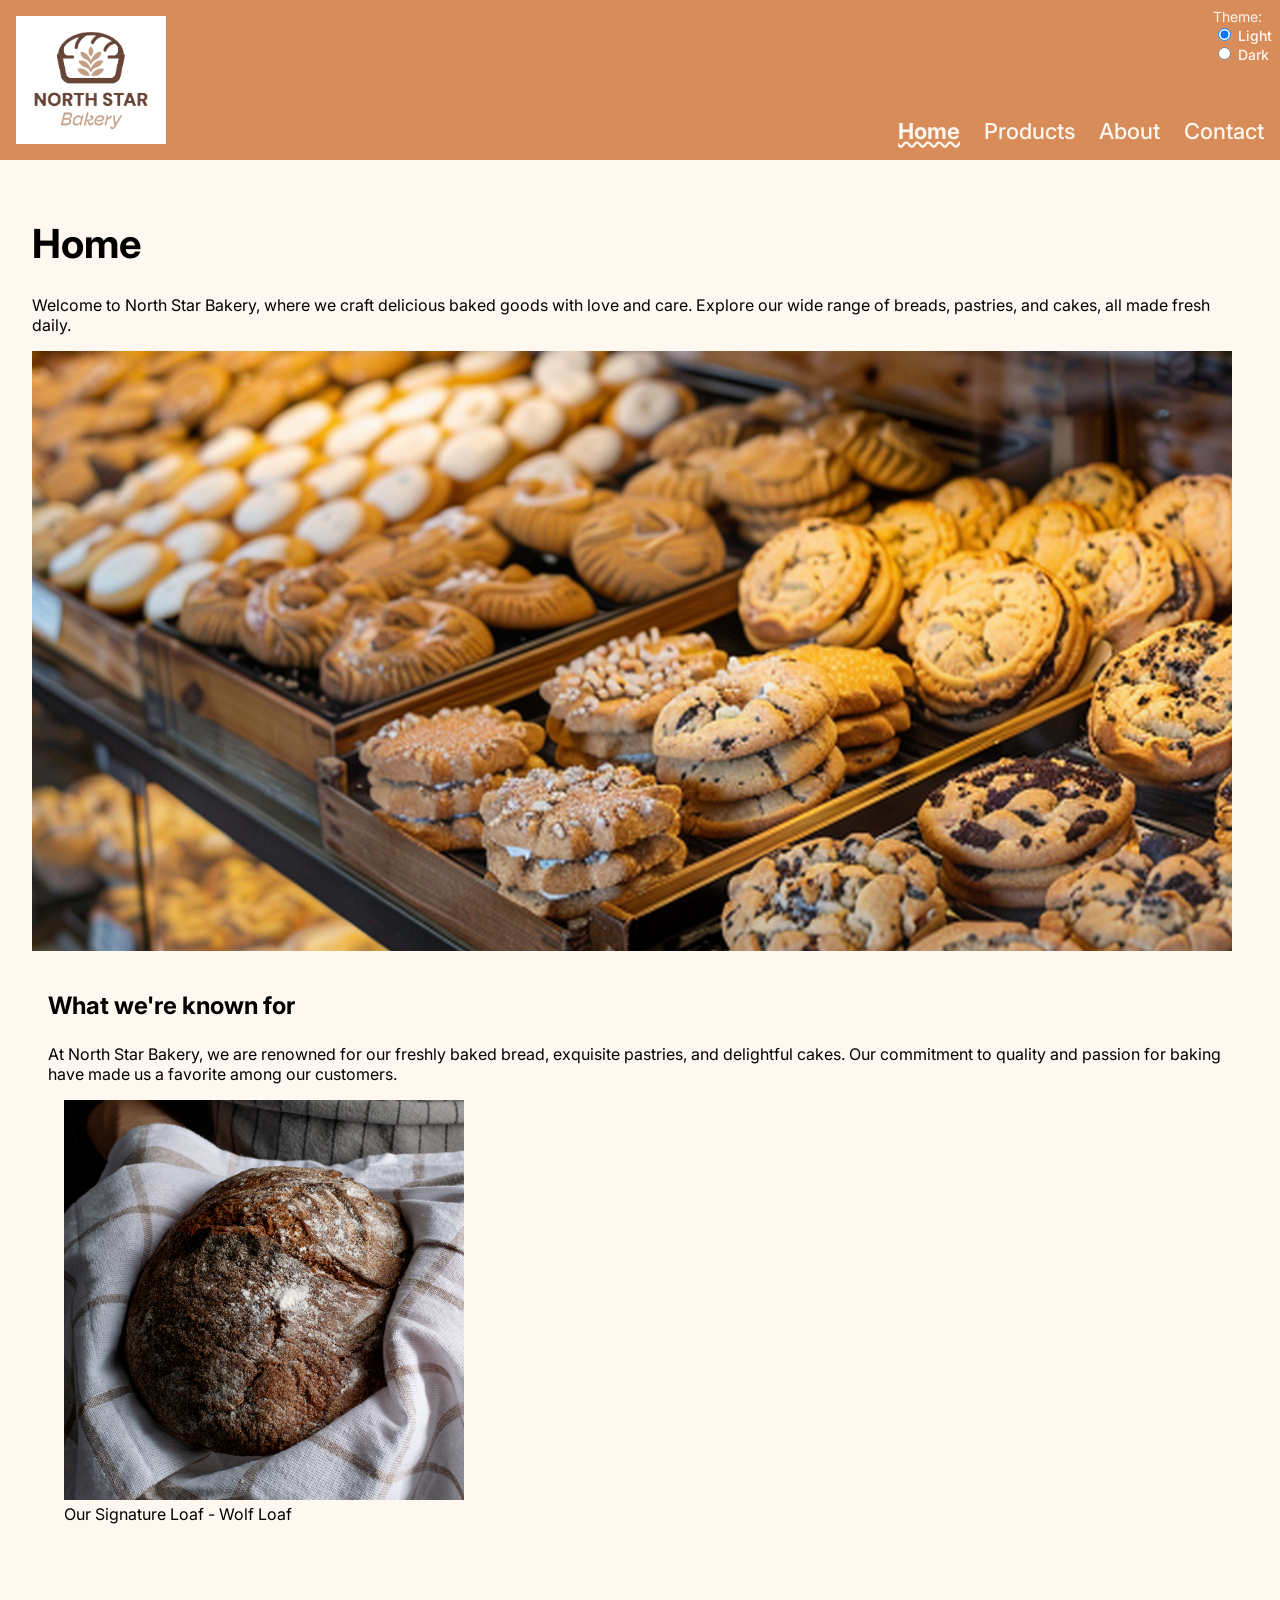
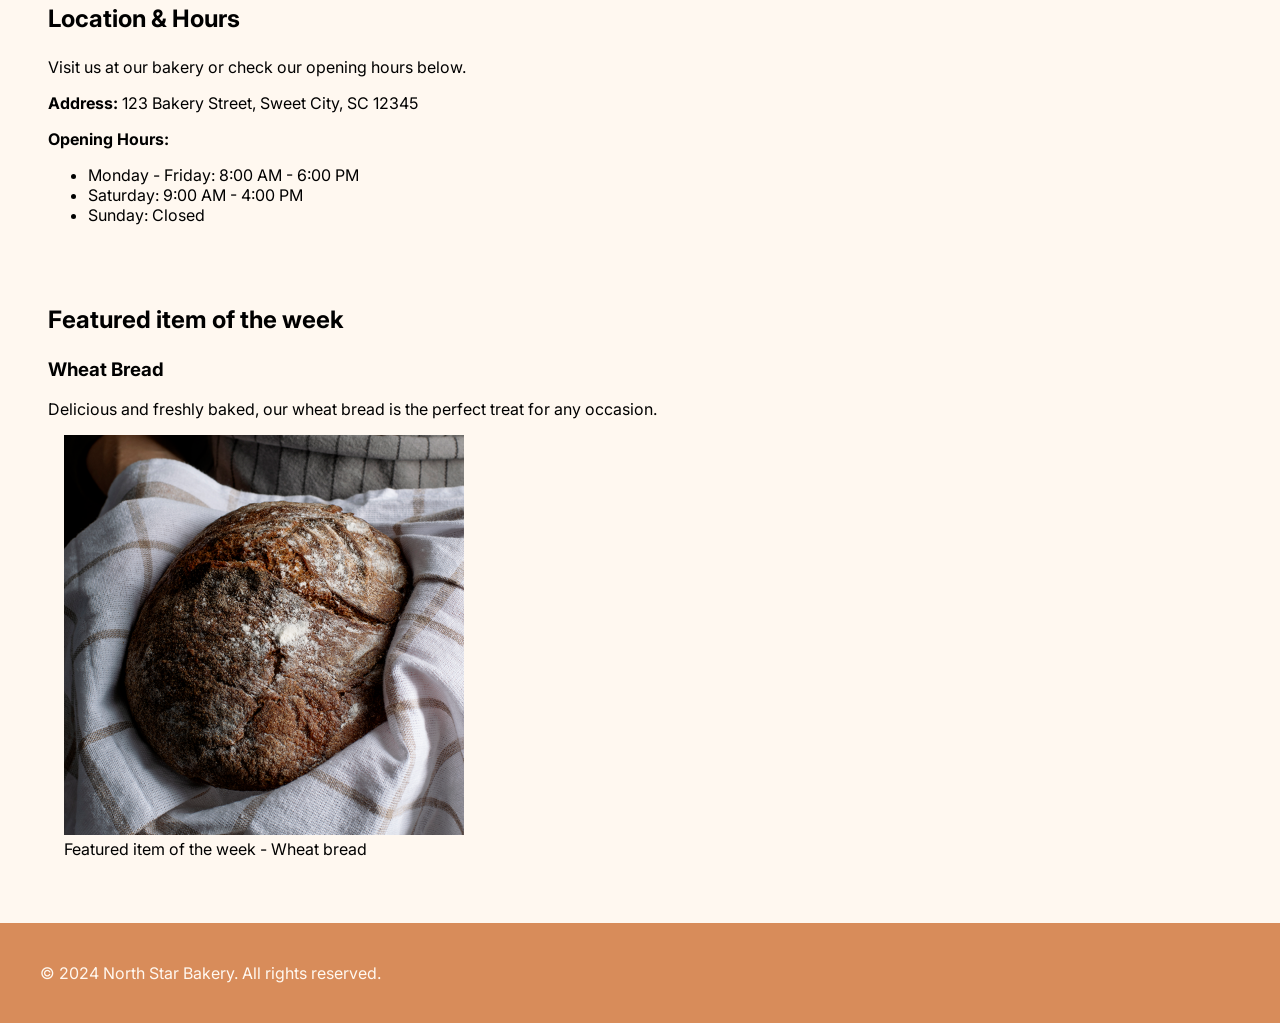
<file: index.html>
<!DOCTYPE html>
<html lang="en">
<head>
    <meta charset="UTF-8">
    <meta name="viewport" content="width=device-width, initial-scale=1.0">
    <title>North Star Bakery - Home</title>
    <link rel="stylesheet" href="css/main.css">
    <script src="js/theme.js" defer></script>
</head>
<body>   
    <header>
        <img id="nav-logo" src="assets/images/bakery-logo_c.png" alt="North Star Bakery Logo">
        <nav>
            <ul>
                <li><a href="#top" aria-current="page">Home</a></li>
                <li><a href="products.html">Products</a></li>
                <li><a href="about.html">About</a></li>
                <li><a href="contact.html">Contact</a></li>
            </ul>
        </nav>
        <div class="theme-container">
            <p>Theme:</p>            
            <label><input type="radio" name="theme" value="light" checked> Light</label>
            <label><input type="radio" name="theme" value="dark"> Dark</label>           
        </div>
    </header>
    <main id="top">        
        <h1>Home</h1>
        <p>Welcome to North Star Bakery, where we craft delicious baked goods with love and care. Explore our wide range of breads, pastries, and cakes, all made fresh daily.</p>
        <picture>
            <source media="(min-width: 900px)" srcset="assets/images/bakery-feature-large_c.png" alt="Bread image large">
            <source media="(min-width: 600px)" srcset="assets/images/bakery-feature-small_c.png" alt="Cookie image medium">
            <img src="assets/images/bakery-bread_c.png" alt="Bread image small">
        </picture>
        <br/><br/>
        <section>
            <h2>What we're known for</h2>
            <p>At North Star Bakery, we are renowned for our freshly baked bread, exquisite pastries, and delightful cakes. Our commitment to quality and passion for baking have made us a favorite among our customers.</p>
            <figure>
                <img src="assets/images/bakery-signature-loaf_c.png" alt="Signature Loaf - Wolf Loaf">
                <figcaption>Our Signature Loaf - Wolf Loaf</figcaption>
            </figure>
        </section> 
        <section>
            <h2>Location & Hours</h2>
            <p>Visit us at our bakery or check our opening hours below.</p>
            <p><strong>Address:</strong> 123 Bakery Street, Sweet City, SC 12345</p>
            <p><strong>Opening Hours:</strong></p>
            <ul>
                <li>Monday - Friday: 8:00 AM - 6:00 PM</li>
                <li>Saturday: 9:00 AM - 4:00 PM</li>
                <li>Sunday: Closed</li>
            </ul>
        </section>
        <section>
            <h2>Featured item of the week</h2>
            <h3>Wheat Bread</h3>
            <p>Delicious and freshly baked, our wheat bread is the perfect treat for any occasion.</p>
            <figure>
                <img src="assets/images/bakery-signature-loaf_c.png" alt="Wheat bread image" >
                <figcaption>Featured item of the week - Wheat bread</figcaption>
            </figure>
        </section>
    </main>
    <footer>
        <p>&copy; 2024 North Star Bakery. All rights reserved.</p>
    </footer>    
</body>
</html>
</file>
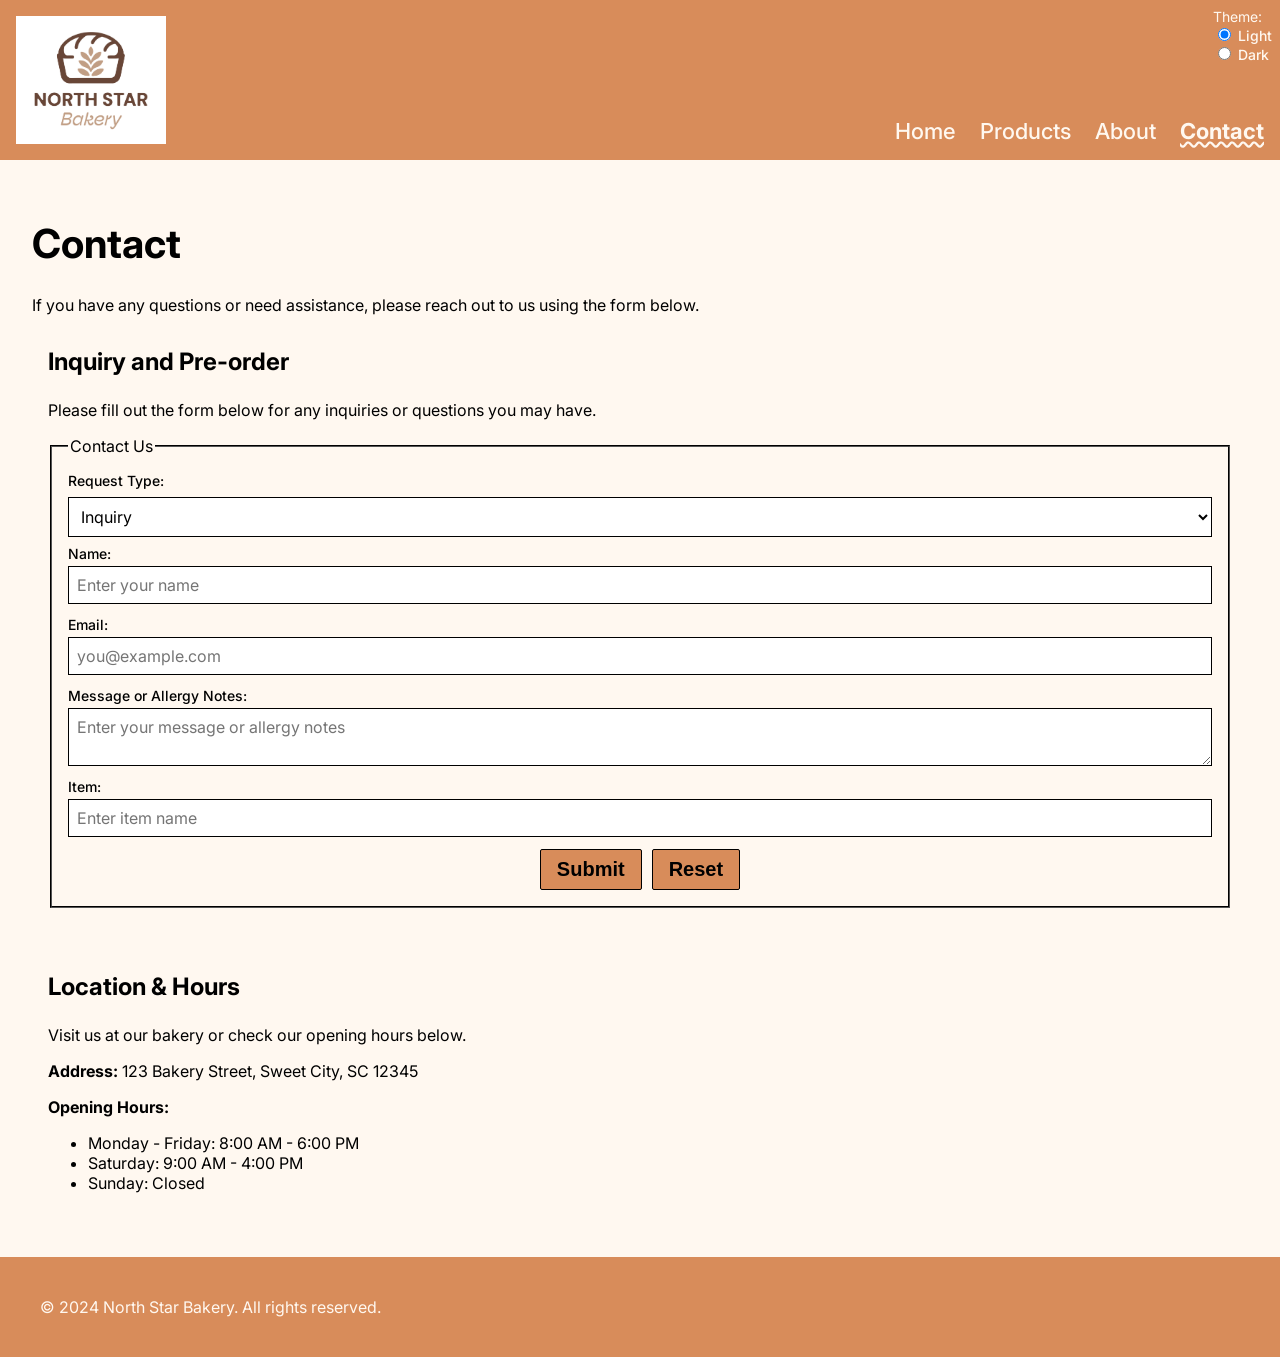
<file: contact.html>
<!DOCTYPE html>
<html lang="en">
<head>
    <meta charset="UTF-8">
    <meta name="viewport" content="width=device-width, initial-scale=1.0">
    <title>North Star Bakery - Contact</title>
    <link rel="stylesheet" href="css/main.css">
    <script src="js/theme.js" defer></script>
    
</head>
<body>   
    <header>
        <img id="nav-logo" src="assets/images/bakery-logo_c.png" alt="North Star Bakery logo">
        <nav>
            <ul>
                <li><a href="index.html" >Home</a></li>
                <li><a href="products.html">Products</a></li>
                <li><a href="about.html">About</a></li>
                <li><a href="#top" aria-current="page">Contact</a></li>
            </ul>
        </nav>
         <div class="theme-container">
            <p>Theme:</p>            
            <label><input type="radio" name="theme" value="light" checked> Light</label>
            <label><input type="radio" name="theme" value="dark"> Dark</label>           
        </div>
    </header>
    <main id="top">
        <h1>Contact</h1>
        <p>If you have any questions or need assistance, please reach out to us using the form below.</p>        
        <section>
            <h2>Inquiry and Pre-order</h2>
            <p>Please fill out the form below for any inquiries or questions you may have.</p>
            <form id="contact-form">
                <fieldset>
                    <legend>Contact Us</legend>
                    <label for="request-type">Request Type:</label>
                    <select id="request-type" name="request-type" default="inquiry">
                        <option value="inquiry" selected>Inquiry</option>
                        <option value="preorder">Pre-order</option>
                    </select> 
                                       
                    <div id="name-container" class="input-container">
                        <label for="name">Name:</label>
                        <input type="text" id="name" name="name" placeholder="Enter your name">
                        <p id="name-validation" class="validation-text" aria-live="polite"></p>
                    </div>

                    <div id="email-container" class="input-container">
                        <label for="email">Email:</label>
                        <input type="email" id="email" name="email" placeholder="you@example.com">
                        <p id="email-validation" class="validation-text" aria-live="polite"></p>
                    </div>

                    <div id="message-container" class="input-container">
                        <label for="message">Message or Allergy Notes:</label>
                        <textarea id="message" name="message" placeholder="Enter your message or allergy notes"></textarea>
                        <p id="message-validation" class="validation-text" aria-live="polite"></p>
                    </div>

                    <div id="item-container" class="input-container">
                        <label for="item">Item:</label>
                        <input type="text" id="item" name="item" placeholder="Enter item name">
                        <p id="item-validation" class="validation-text" aria-live="polite"></p>
                    </div>

                    <div id="date-container" class="input-container hidden">
                        <label for="date">Pickup Date:</label>
                        <input type="date" id="date" name="date">
                        <p id="date-validation" class="validation-text" aria-live="polite"></p>
                    </div>

                    <div id="button-container">
                        <button class="button" type="submit">Submit</button>
                        <button class="button" type="reset">Reset</button>
                    </div>
                </fieldset>
            </form>
        </section>
        <section>
            <h2>Location & Hours</h2>
            <p>Visit us at our bakery or check our opening hours below.</p>
            <p><strong>Address:</strong> 123 Bakery Street, Sweet City, SC 12345</p>
            <p><strong>Opening Hours:</strong></p>
            <ul>
                <li>Monday - Friday: 8:00 AM - 6:00 PM</li>
                <li>Saturday: 9:00 AM - 4:00 PM</li>
                <li>Sunday: Closed</li>
            </ul>
        </section>
    </main>
    <footer>
        <p>&copy; 2024 North Star Bakery. All rights reserved.</p>
    </footer>
    <script src="js/contact_form.js" defer></script>
</body>
</html>
</file>
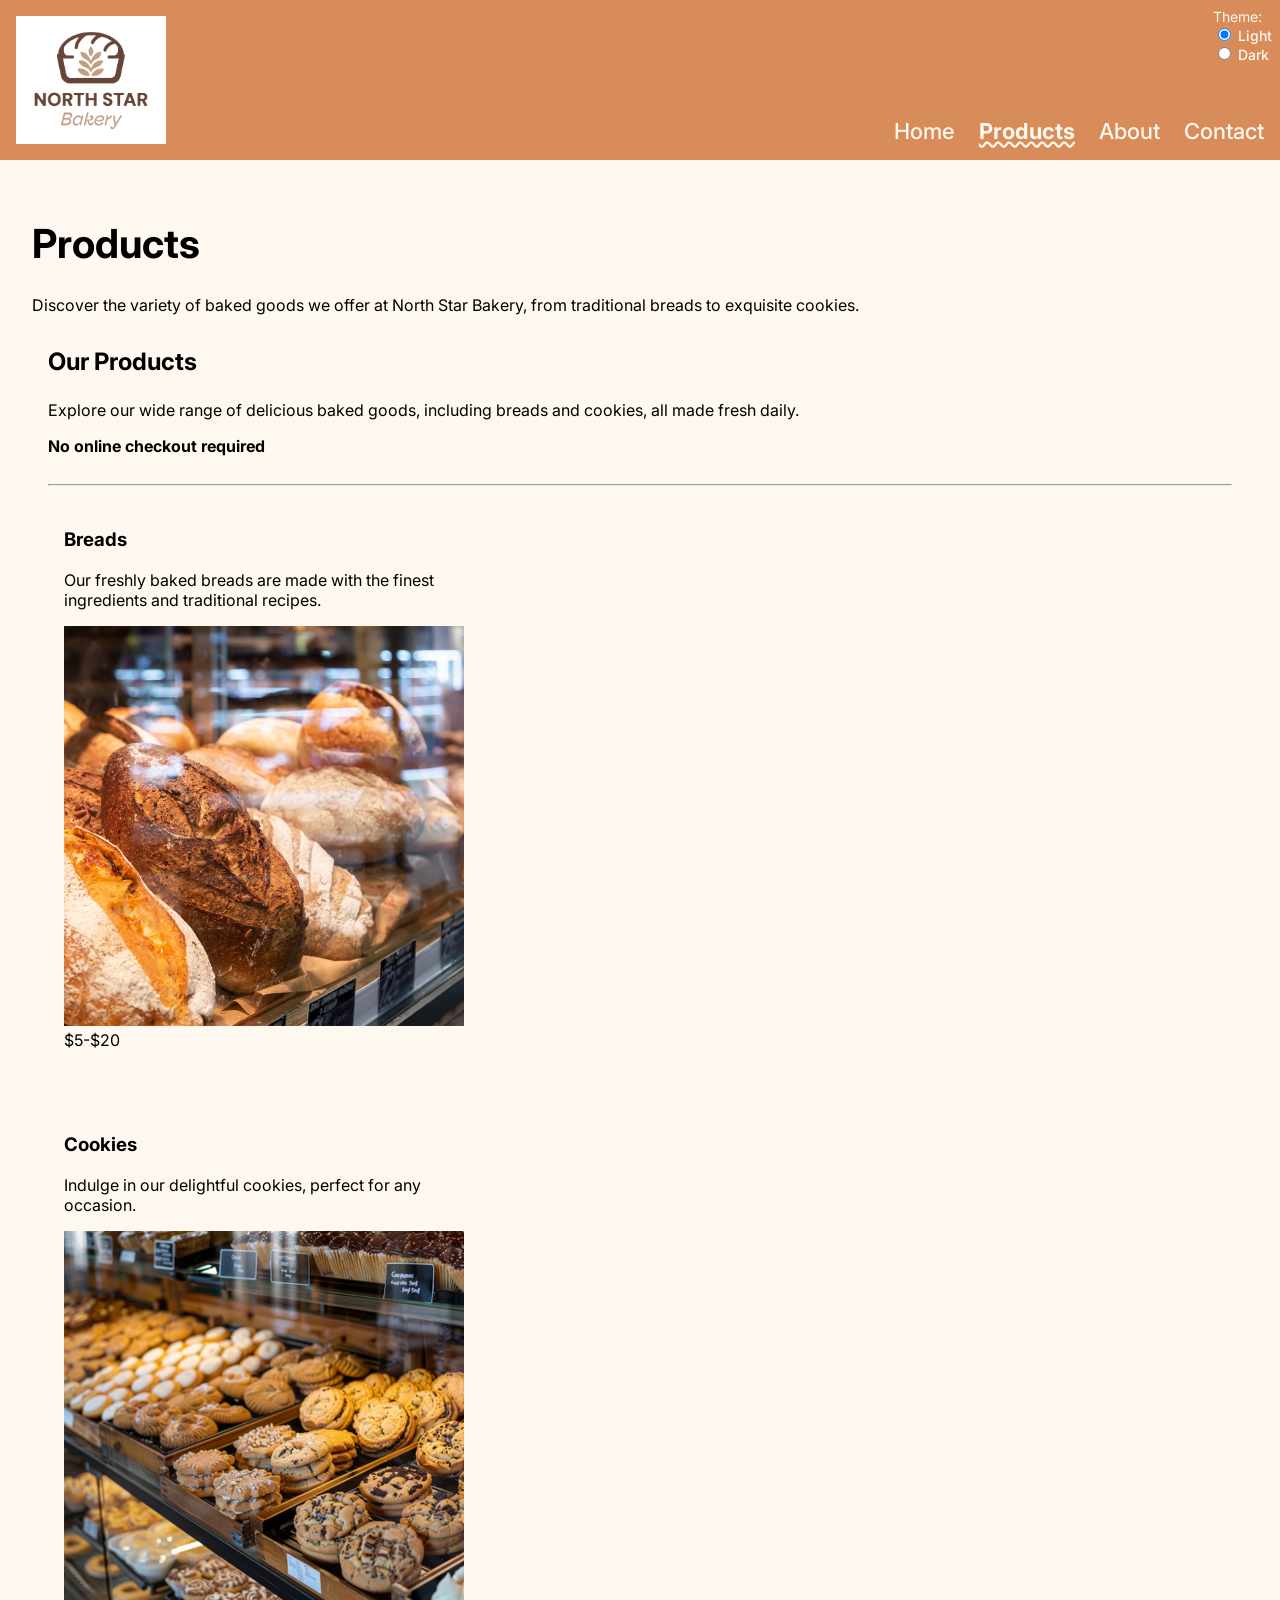
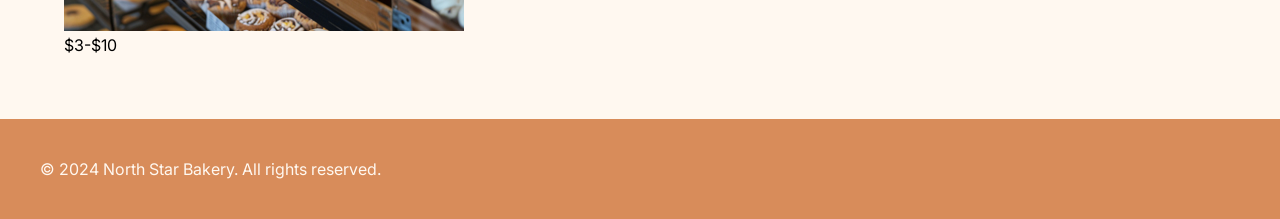
<file: products.html>
<!DOCTYPE html>
<html lang="en">
<head>
    <meta charset="UTF-8">
    <meta name="viewport" content="width=device-width, initial-scale=1.0">
    <title>North Star Bakery - Products</title>
    <link rel="stylesheet" href="css/main.css">
    <script src="js/theme.js" defer></script>
</head>
<body>   
    <header>
        <img id="nav-logo" src="assets/images/bakery-logo_c.png" alt="North Star Bakery Logo">
        <nav>
            <ul>
                <li><a href="index.html" >Home</a></li>
                <li><a href="#top" aria-current="page">Products</a></li>
                <li><a href="about.html">About</a></li>
                <li><a href="contact.html">Contact</a></li>
            </ul>
        </nav>
        <div class="theme-container">
            <p>Theme:</p>            
            <label><input type="radio" name="theme" value="light" checked> Light</label>
            <label><input type="radio" name="theme" value="dark"> Dark</label>           
        </div>
    </header>
    <main id="top">
        <h1>Products</h1>
        <p>Discover the variety of baked goods we offer at North Star Bakery, from traditional breads to exquisite cookies.</p>        
        <section>
            <h2>Our Products</h2>
            <p>Explore our wide range of delicious baked goods, including breads and cookies, all made fresh daily.</p>
            <strong>No online checkout required</strong>
            <br/><br/>
            <hr/>
            <section class="max400">
                <h3>Breads</h3>
                <p>Our freshly baked breads are made with the finest ingredients and traditional recipes.</p>
                <img src="assets/images/bakery-bread_c.png" alt="Freshly baked bread image">
                <div>$5-$20</div>
            </section>
            <section class="max400">
                <h3>Cookies</h3>
                <p>Indulge in our delightful cookies, perfect for any occasion.</p>
                <img src="assets/images/bakery-feature-small_c.png" alt="Delicious cookies image">
                <div>$3-$10</div>
            </section>            
            </section>
        </section>
    </main>
    <footer>
        <p>&copy; 2024 North Star Bakery. All rights reserved.</p>
    </footer>    
</body>
</html>
</file>
<file: css/main.css>
@import url('https://fonts.googleapis.com/css2?family=Inter:ital,opsz,wght@0,14..32,100..900;1,14..32,100..900&family=Roboto:ital,wght@0,100..900;1,100..900&display=swap');

/* Default theme is light */
:root{
    --color-background: #FFF8F0;
    --color-input-bg: #FFF;
    --color-text: #000;    
    --color-primary: #D88C5A;
}

/* If broweser or OS set the preference for dark mode */
/* @media (prefers-color-scheme: dark) {
  :root{
    --color-background: #000;
    --color-input-bg: #1d1d1d;
    --color-text: #FFF;    
  }
} */

body, html{
    padding: 0px;
    margin: 0px;
    overflow-x: hidden;
    box-sizing: border-box;
    min-height: 100dvh;
    font-family: 'Inter', 'Roboto', sans-serif;
    background-color: var(--color-background);
    color: var(--color-text);
}

main{
    padding: 2rem;
}

h1{
    font-size: 2.5rem;
    font-weight: 700;
}
figure{
    max-width: 400px;
}
img{
    object-fit: contain;
    max-width: 100%;
    height: auto;
}

video{
    width: 100%;
    height: auto;
}

figure{
    margin: 1rem;
}

.max400{
    max-width: 400px;
}

.hidden{
    display: none !important;
}

input, select, textarea{
    font-size: 16px;
    padding: 0.5rem;
    font-family: inherit;
    border: 1px solid var(--color-text);
    background-color: var(--color-input-bg);
    color: var(--color-text);
}
select{
    color: var(--color-text);
    background-color: var(--color-input-bg);
}
label{
    font-weight: 500;
    font-size: 14px;
}

section{
    background-color: var(--color-neutral);
    padding: 1rem;
    border-radius: 8px;
}
section:not(:last-child){
    margin-bottom: 2rem;
}
section h2{
    margin: 0 0 1.5rem 0;
}


/* Navigation Styles */
header, footer{
    position: relative;
    display: flex;
    background-color: var(--color-primary);
    color: var(--color-background);
    padding: 1rem;
}
header > *, footer > *{
    margin: 1.5rem;
}
header {
    flex-direction: column;
    align-items: center;
    gap: 1rem;
    padding: 1rem;
    background-color: var(--color-primary); 
}
header > *{
    margin: 0px;
}
nav ul {
    padding: 0px;
    display: flex;
    list-style: none;
    flex-direction: column;
    align-items: center;
    text-align: center;
    gap: 0.5rem;
    margin-block-start: 0;
    margin-block-end: 0;
}
nav a{
    text-decoration: none;
    color: inherit;
    font-size: 22px;
    font-weight: 500;
}
nav a[aria-current="page"]{
    font-weight: 700;
    text-decoration: wavy underline;
}
#nav-logo{
    width: 150px;
    height: auto;
}

/** Form Styles **/
.input-container{
    display: flex;
    flex-direction: column;
    gap: 0.25rem;
}
.validation-text{
    font-size: 12px;
    color: var(--color-text);
    margin: 0;
    color: red;
}
.invalid{
    border-color: red;
    outline-color: red;
    outline-style: solid;
    outline-width: 1px;
}


fieldset{
    display: flex;
    flex-direction: column;
    gap: 0.5rem;
    padding: 1rem;
    border-color: var(--color-text);
}
label{
    font-weight: 500;
}

textarea{
    resize: vertical;
}

.button{
    width: fit-content;
    font-size: 20px;
    font-weight: 600;
    padding: 0.5rem 1rem;
    background-color: var(--color-primary);
    border: 1px solid var(--color-text);
    color: var(--color-text);
    cursor: pointer;
    border-radius: 2px;
}

#button-container{
    display: flex;
    flex-wrap: wrap;
    gap: 10px;
    justify-content: center;
}

/* Theme */
.theme-container{
    display: flex;
    flex-direction: column;
    position: absolute;
    right: 0px;
    top: 0px;
    padding: 0.5rem;
}
.theme-container p{
    font-size: 14px;
    margin: 0;
}

@media (min-width: 600px) {
    header {
        flex-direction: row;
        justify-content: space-between;
        align-items: flex-end;
    }
    
    nav ul {
        flex-direction: row;
        gap: 1.5rem;
    }
}
</file>
